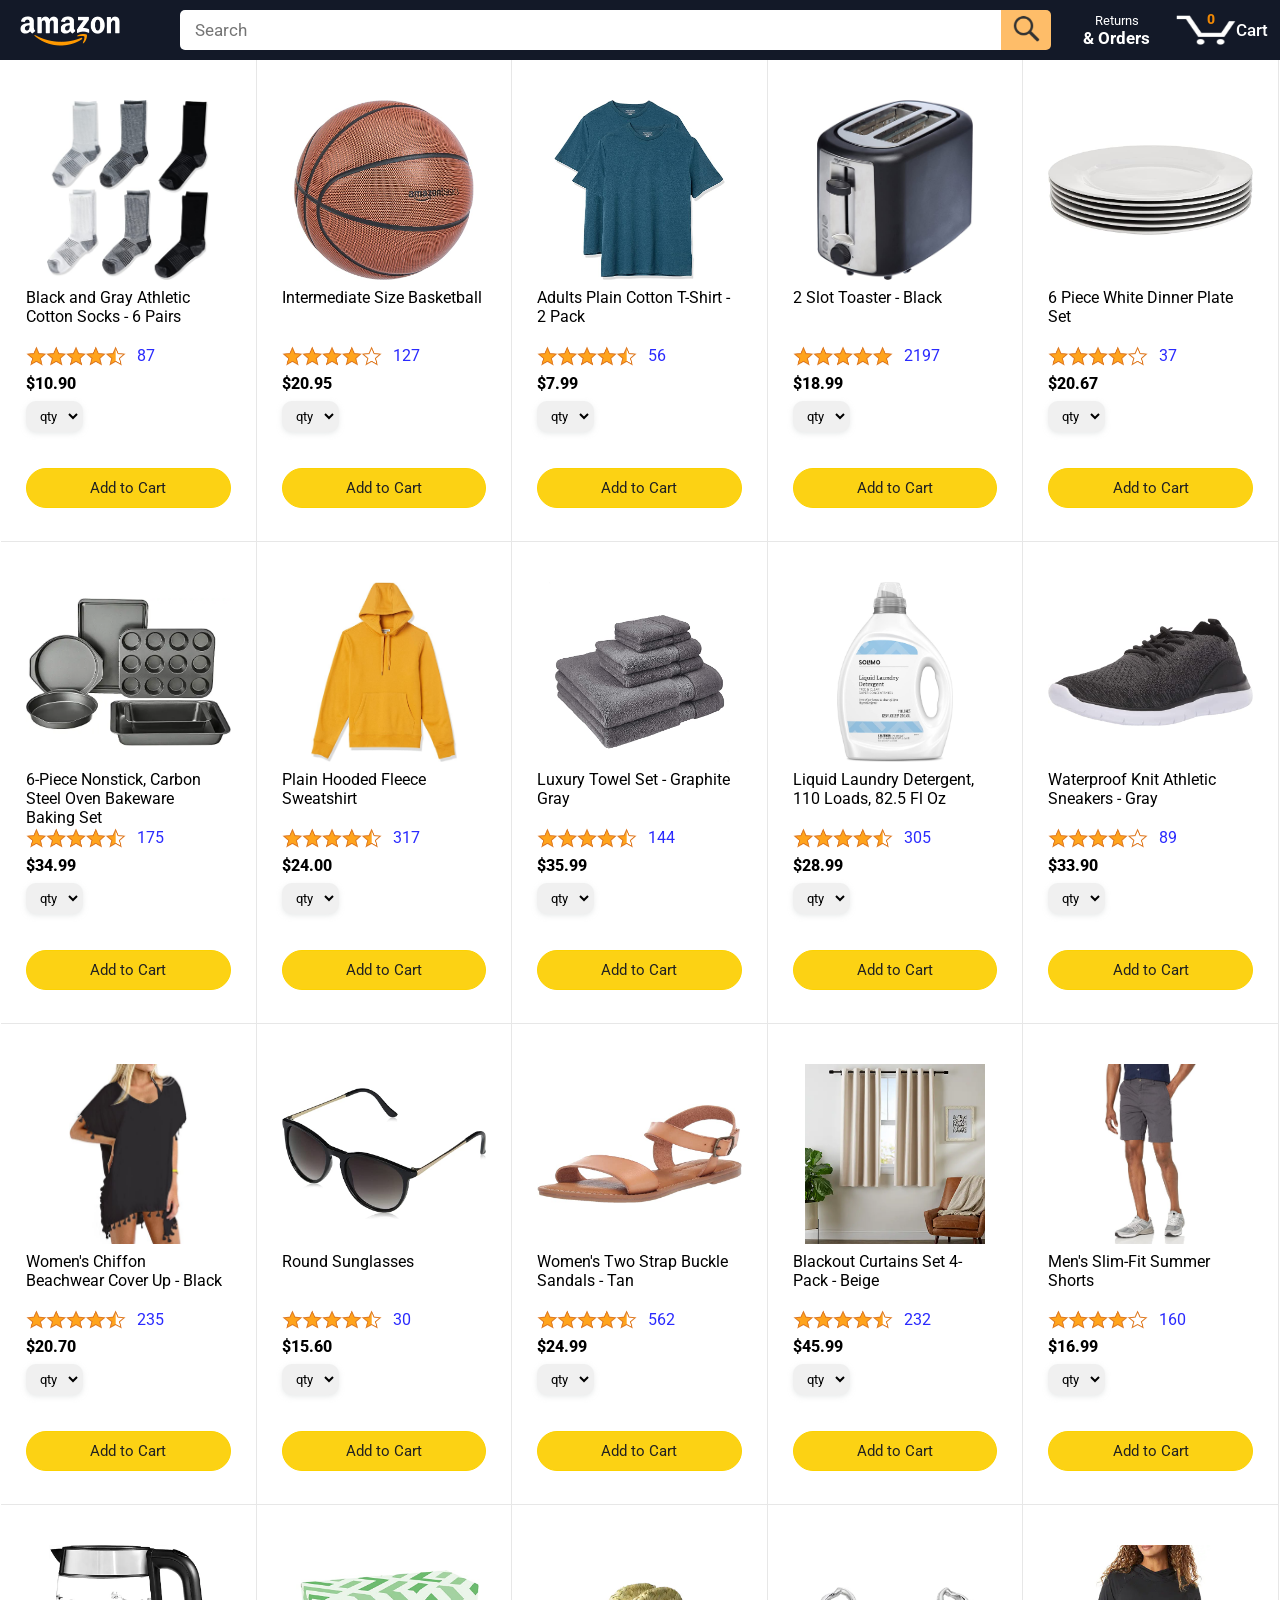
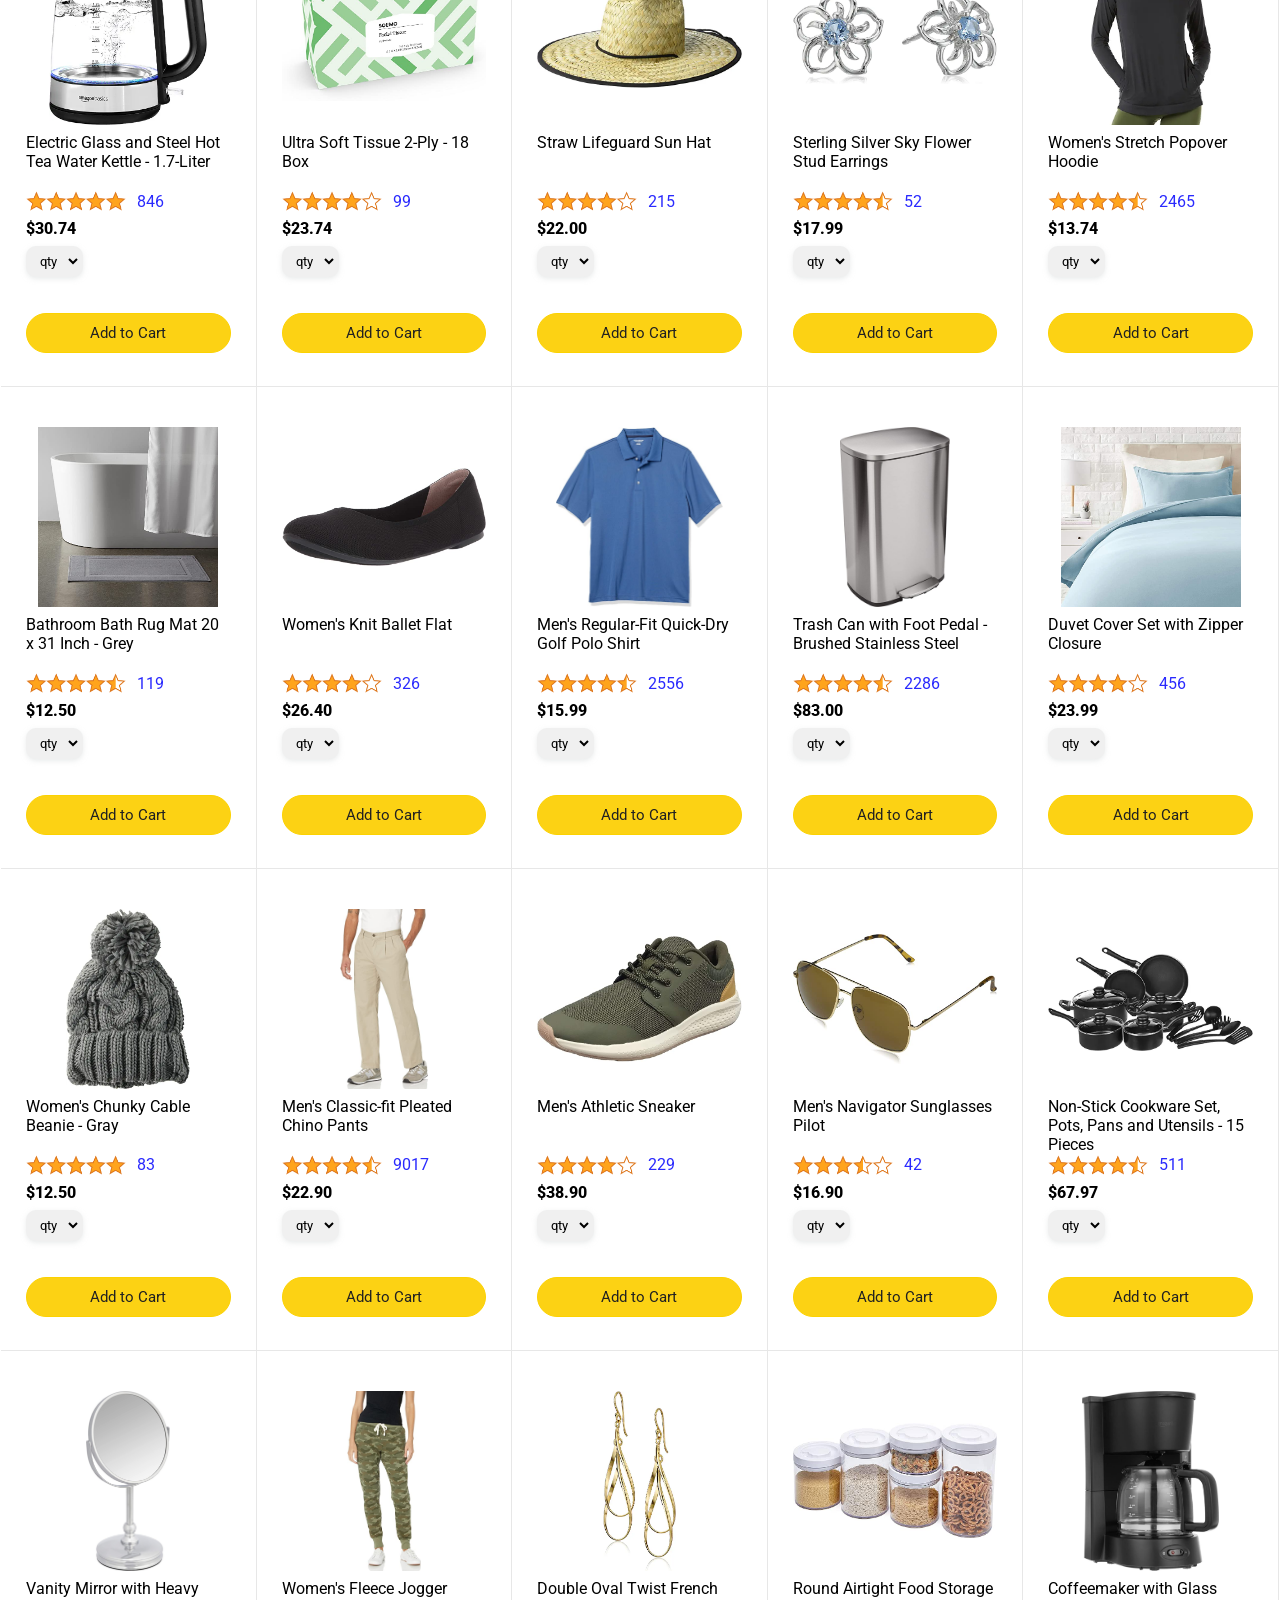
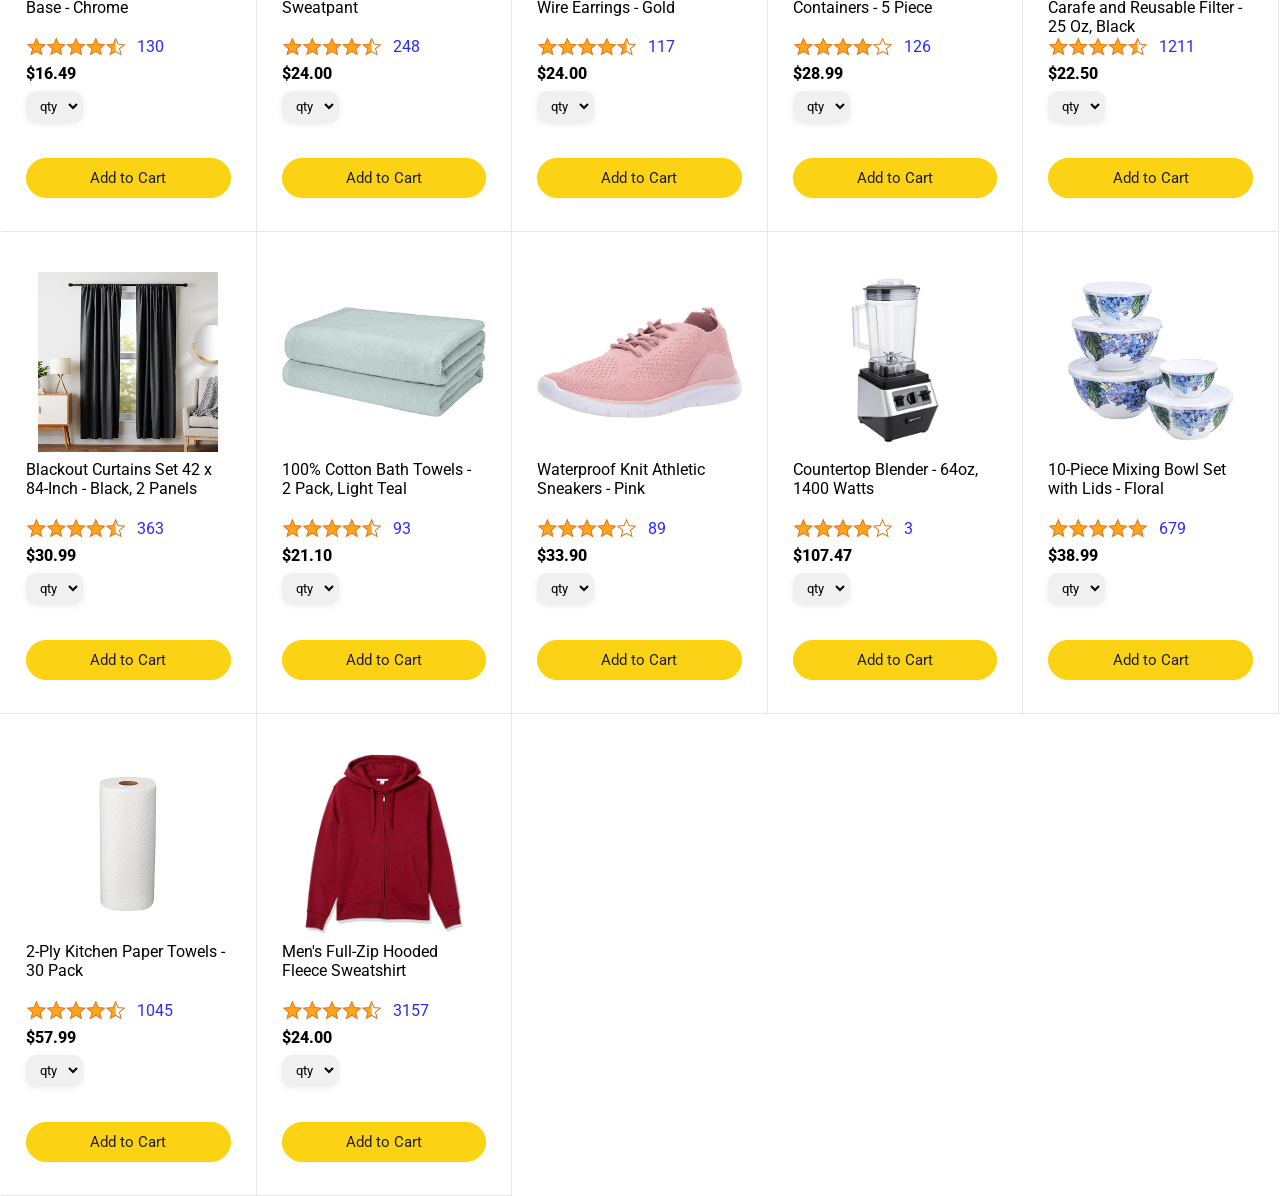
<file: index.html>
<!DOCTYPE html>
<html lang="en">
  <head>
    <meta charset="UTF-8" />
    <meta name="viewport" content="width=device-width, initial-scale=1.0" />
    <title>Amazon</title>
    <link rel="stylesheet" href="css/header.css" />
    <link rel="stylesheet" href="css/general.css" />
    <link rel="stylesheet" href="css/main.css" />
    <link rel="preconnect" href="https://fonts.googleapis.com" />
    <link rel="preconnect" href="https://fonts.gstatic.com" crossorigin />
    <link
      href="https://fonts.googleapis.com/css2?family=Roboto:ital,wght@0,100..900;1,100..900&display=swap"
      rel="stylesheet"
    />
  </head>
  <body>
    <div class="header">
      <div class="header-left">
        <button class="home-button">
          <img src="logos/amazon-logo-white.png" class="amazon-logo" />
        </button>
      </div>
      <div class="header-middle">
        <input type="text" placeholder="Search" class="search-bar" />
        <button class="search-button">
          <img src="logos/search-icon.png" alt="" class="search-logo" />
        </button>
      </div>
      <div class="header-right">
        <button class="return-button">
          <span class="returns">Returns</span>
          <br />
          <span class="Orders">& Orders</span>
        </button>
        <a class="cart-button" href="./cart.html">
          <div class="cart-quantity">0</div>
          <img src="logos/cart-icon.png" alt="" class="cart-logo" />
          <span class="cart-text">Cart</span>
        </a>
      </div>
    </div>

    <main class="main">
      <div class="row"></div>
    </main>

    <script src="scripts/home.js" type="module"></script>
  </body>
</html>
</file>
<file: css/header.css>
.header {
  background-color: rgb(19, 25, 40);
  color: white;
  display: flex;
  flex-direction: row;
  height: 60px;
  align-items: center;
  justify-content: space-between;
  position: fixed;
  top: 0;
  right: 0;
  left: 0;
}

.home-button {
  width: 102px;
  height: 32.93px;
  background-color: transparent;
  display: flex;
  border: none;
  margin-left: 18px;
  flex-shrink: 0;
  border: 2px solid transparent;
  transition: all 0.2s ease;
}
.home-button:hover,
.cart-button:hover,
.return-button:hover {
  border: solid 2px white;
}

.amazon-logo {
  width: 100px;
}

.header-middle {
  display: flex;
  flex: 1;
  flex-direction: row;
  margin: 0 30px 0 60px;
  justify-content: center;
  align-items: center;
}

.header-right {
  display: flex;
  margin-right: 10px;
}

.search-bar {
  flex: 1;
  height: 40px;
  border: none;
  padding-left: 15px;
  font-size: 17px;
  border-top-left-radius: 5px;
  border-bottom-left-radius: 5px;
  color: black;
}
input:focus {
  outline: none;
}
.search-button {
  height: 40px;
  border: none;
  width: 50px;
  background-color: #febd69;
  margin-left: -1px;
  border-top-right-radius: 5px;
  border-bottom-right-radius: 5px;
}
.search-logo {
  height: 27px;
}
.cart-button {
  height: 55px;
  background-color: transparent;
  border: none;
  padding-left: 20px;
  display: flex;
  align-items: center;
  position: relative;
  border: 2px solid transparent;
  transition: all 0.2s ease;
}
.cart-logo {
  height: 30px;
  width: 60px;
}
.return-button {
  background-color: transparent;
  border: none;
  border: 2px solid transparent;
  transition: all 0.2s ease;
  margin-right: 2px;
  color: white;
}
.cart-text {
  display: inline-block;
  color: white;
  font-weight: 500;
  font-size: 17px;
}
.cart-quantity {
  right: 47.5%;
  position: absolute;
  color: #f08804;
  font-size: 14px;
  font-weight: 800;
  top: 15%;
}
.Orders {
  font-weight: bold;
  font-size: 17px;
}
</file>
<file: css/general.css>
* {
  margin: 0;
  padding: 0;
  font-family: roboto, arial;
}

body {
  margin: 0 1px;
}
</file>
<file: css/main.css>
.main {
  margin-top: 60px;
  color: black;
}

.row {
  display: grid;
  grid-template-columns: repeat(8, 1fr);
}
@media (max-width: 2000px) {
  .row {
    grid-template-columns: repeat(7, 1fr);
  }
}
@media (max-width: 1600px) {
  .row {
    grid-template-columns: repeat(6, 1fr);
  }
}

@media (max-width: 1300px) {
  .row {
    grid-template-columns: repeat(5, 1fr);
  }
}

@media (max-width: 1000px) {
  .row {
    grid-template-columns: repeat(4, 1fr);
  }
}

@media (max-width: 800px) {
  .row {
    grid-template-columns: repeat(3, 1fr);
  }
}

@media (max-width: 575px) {
  .row {
    grid-template-columns: repeat(2, 1fr);
  }
}

@media (max-width: 450px) {
  .row {
    grid-template-columns: 1fr;
  }
}

.product {
  color: black;

  padding: 40px 25px 25px 25px;

  border-right: 1px solid rgb(231, 231, 231);
  border-bottom: 1px solid rgb(231, 231, 231);

  display: flex;
  flex-direction: column;
}

.product-image-div {
  display: flex;
  justify-content: center;
  align-items: center;

  height: 180px;
  margin-bottom: 20px;
}
.product-image {
  max-width: 100%;
  max-height: 100%;
}

.product > div {
  margin-bottom: 8px;
}
.quantity-drop-down {
  border: 2px solid transparent;
}
.quantity-drop-down:hover,
.quantity-drop-down:active,
.quantity-drop-down:visited {
  border: 2px solid orange;
}
option {
  background-color: white;
  font-size: 15px;
}

.add-to-cart-button {
  width: 100%;
  border-radius: 50px;
  height: 40px;
  padding: 8px;
  color: rgb(33, 33, 33);
  background-color: rgb(252, 210, 20);
  border: 1px solid rgb(252, 210, 0);
  font-size: 15px;
}

.add-to-cart-button:hover {
  background-color: rgb(199, 168, 33);
  border: 1px solid rgb(252, 210, 0);
}

.product-details {
  width: 200px;
  height: 50px;
}

.cart-button {
  text-decoration: none;
}
</file>
